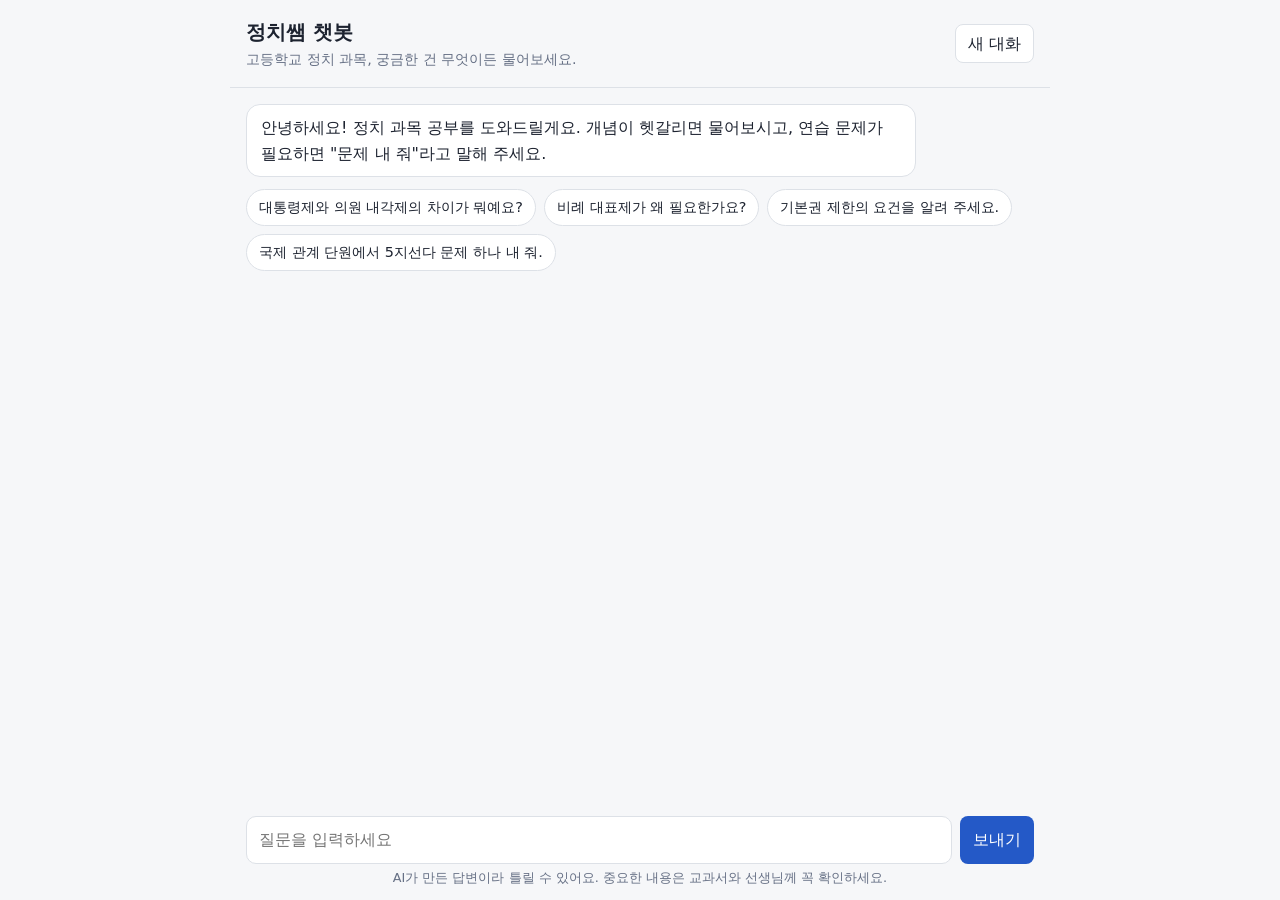
<file: static/index.html>
<!doctype html>
<html lang="ko">
<head>
  <meta charset="utf-8">
  <meta name="viewport" content="width=device-width, initial-scale=1">
  <title>정치쌤 챗봇</title>
  <link rel="icon" href="data:image/svg+xml,%3Csvg xmlns=%22http://www.w3.org/2000/svg%22 viewBox=%220 0 100 100%22%3E%3Ctext y=%22.9em%22 font-size=%2290%22%3E🏛️%3C/text%3E%3C/svg%3E">
  <link rel="stylesheet" href="/static/style.css">
  <script src="/static/vendor/marked-12.0.2.min.js"></script>
  <script src="/static/vendor/purify-3.1.6.min.js"></script>
</head>
<body>
  <header>
    <h1>정치쌤 챗봇</h1>
    <p>고등학교 정치 과목, 궁금한 건 무엇이든 물어보세요.</p>
    <button id="reset" type="button" title="대화를 처음부터 다시 시작해요">새 대화</button>
  </header>

  <main id="log" aria-live="polite">
    <div class="msg assistant">
      <div class="bubble">
        <p>안녕하세요! 정치 과목 공부를 도와드릴게요. 개념이 헷갈리면 물어보시고, 연습 문제가 필요하면 "문제 내 줘"라고 말해 주세요.</p>
      </div>
    </div>
    <div id="suggestions">
      <button type="button">대통령제와 의원 내각제의 차이가 뭐예요?</button>
      <button type="button">비례 대표제가 왜 필요한가요?</button>
      <button type="button">기본권 제한의 요건을 알려 주세요.</button>
      <button type="button">국제 관계 단원에서 5지선다 문제 하나 내 줘.</button>
    </div>
  </main>

  <form id="form">
    <textarea id="input" rows="1" placeholder="질문을 입력하세요" maxlength="4000" required></textarea>
    <button id="send" type="submit">보내기</button>
  </form>
  <p class="notice">AI가 만든 답변이라 틀릴 수 있어요. 중요한 내용은 교과서와 선생님께 꼭 확인하세요.</p>

  <script src="/static/app.js"></script>
</body>
</html>
</file>
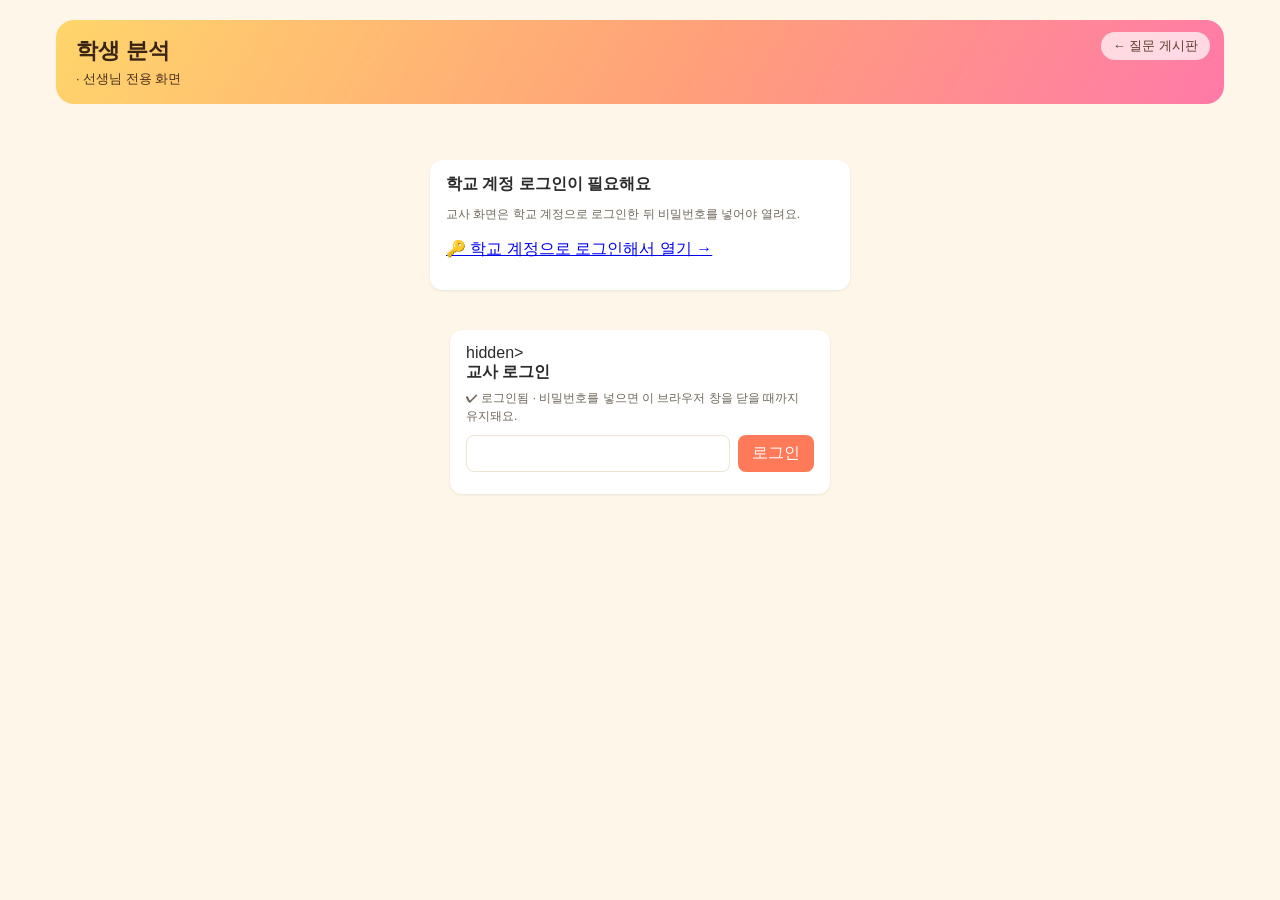
<file: board/Teacher.html>
<!DOCTYPE html>
<html lang="ko">
<head>
  <base target="_top">
  <meta charset="utf-8">
  <style>
    :root {
      --bg: #fdf6e9; --card: #fff; --ink: #2b2b2b; --muted: #6f675b; --line: #ece3d3;
      --accent: #ff7a59; --err: #c0392b; --surface: #fcfcfb;
      /* 그래프 색: 항목마다 고정된 순서로 씁니다 (색맹 구분 검증된 순서) */
      --s1: #2a78d6; --s2: #eb6834; --s3: #1baf7a; --s4: #eda100;
      --s5: #e87ba4; --s6: #008300; --s7: #6250d6; --s8: #e34948; --none: #c9c4ba; --nocomp: #a39c8f;
    }
    * { box-sizing: border-box; }
    body { margin: 0; color: var(--ink); background: var(--bg);
      font-family: -apple-system, "Apple SD Gothic Neo", "Malgun Gothic", "Noto Sans KR", sans-serif; }
    header { max-width: 1200px; margin: 0 auto; padding: 20px 16px 8px; }
    .hero { position: relative; border-radius: 18px; padding: 16px 20px;
      background: linear-gradient(120deg, #ffd56b 0%, #ff9f7a 55%, #ff7aa8 100%); }
    h1 { margin: 0; font-size: 22px; color: #3a2414; }
    .top-actions { position: absolute; top: 12px; right: 14px; display: flex; gap: 6px; }
    .back, #logout { font: inherit; font-size: 13px; text-decoration: none; color: #5a3d2b; cursor: pointer;
      background: rgba(255,255,255,.7); border: 0; border-radius: 999px; padding: 5px 12px; }
    .back:hover, #logout:hover { background: #fff; }
    @media (max-width: 520px) { .hero { padding-top: 40px; } }
    .sub { margin-top: 4px; font-size: 13px; color: #4a2e1c; }
    main { max-width: 1200px; margin: 0 auto; padding: 8px 16px 48px; }
    .panel { background: var(--card); border-radius: 12px; padding: 14px 16px; margin-bottom: 16px;
      box-shadow: 0 1px 3px rgba(0,0,0,.08); }
    h2 { margin: 0 0 10px; font-size: 16px; }
    .hint { font-size: 12px; color: var(--muted); margin: -4px 0 10px; line-height: 1.5; }
    input, select, button { font: inherit; }
    input, select { padding: 7px 9px; border: 1px solid var(--line); border-radius: 8px; background: #fff; max-width: 100%; }
    button { border: 0; border-radius: 8px; padding: 8px 14px; cursor: pointer; background: var(--accent); color: #fff; white-space: nowrap; }
    button.ghost { background: #f3ece0; color: #4a3b2c; }
    .err { color: var(--err); font-size: 14px; margin-top: 8px; }

    #gate { max-width: 380px; margin: 40px auto; }
    #gate .row { display: flex; gap: 8px; }
    #gate input { flex: 1; }

    .controls { display: flex; flex-wrap: wrap; gap: 10px 16px; align-items: center; }
    .controls label { word-break: keep-all; font-size: 13px; color: var(--muted); display: flex; gap: 6px; align-items: center; }
    .stats { display: flex; flex-wrap: wrap; gap: 10px; margin-top: 12px; }
    .stat { background: #faf5ec; border-radius: 10px; padding: 8px 14px; font-size: 13px; color: var(--muted); }
    .stat b { display: block; font-size: 20px; color: var(--ink); }

    .grid { display: grid; grid-template-columns: repeat(2, minmax(0, 1fr)); gap: 16px; align-items: start; }
    @media (max-width: 760px) { .grid { grid-template-columns: 1fr; } }
    /* 가로 막대그래프: 이름 | 막대(전체 질문 대비 비율) | 개수·비율 */
    .bars { --l1: #86b6ef; --l2: #5598e7; --l3: #2a78d6; --l4: #1c5cab; --l5: #184f95; --l6: #0d366b; }
    .brow { display: grid; grid-template-columns: minmax(84px, 36%) minmax(0, 1fr) 84px; gap: 10px; align-items: center;
      padding: 5px 6px; border-radius: 6px; font-size: 13px; }
    .brow.pickable { cursor: pointer; }
    .brow.pickable:hover, .brow.on { background: #f6efe3; }
    .bars.has-pick .brow:not(.on) .bar { opacity: .3; }
    .brow .name { word-break: keep-all; line-height: 1.35; }
    .brow .track { height: 14px; background: #f5f0e8; border-radius: 0 4px 4px 0; }
    .brow .bar { height: 100%; border-radius: 0 4px 4px 0; transition: opacity .15s; }
    .brow .n { color: var(--muted); text-align: right; font-variant-numeric: tabular-nums; white-space: nowrap; }
    .stack { display: grid; gap: 16px; }
    .stack .panel { margin-bottom: 0; }
    .grid { margin-bottom: 16px; }
    .grid > .panel { margin-bottom: 0; }
    .units { display: grid; grid-template-columns: 1fr; gap: 18px; }
    .units h3 { margin: 0 0 6px; font-size: 14px; }
    .empty { color: var(--muted); font-size: 13px; padding: 10px 0; }
    #tip { position: fixed; pointer-events: none; background: #2b2b2b; color: #fff; font-size: 12px;
      padding: 6px 9px; border-radius: 6px; display: none; z-index: 10; max-width: 300px; white-space: pre-line; }

    table { width: 100%; border-collapse: collapse; font-size: 13px; }
    th, td { text-align: left; padding: 7px 8px; border-bottom: 1px solid var(--line); vertical-align: top; }
    th { color: var(--muted); font-weight: 600; white-space: nowrap; }
    td.num { font-variant-numeric: tabular-nums; }
    td.nw { white-space: nowrap; }
    .pin { font-size: 12px; padding: 3px 8px; border-radius: 999px; white-space: nowrap; }
    .pin.on { background: var(--accent); color: #fff; }
    tr.pinned td { background: #fff4ec; }
    .groups { display: grid; grid-template-columns: repeat(auto-fill, minmax(300px, 1fr)); gap: 12px; margin-top: 12px; }
    .group { border: 1px solid var(--line); border-radius: 12px; padding: 12px; background: #fffdf9; }
    .group h3 { margin: 0 0 4px; font-size: 15px; display: flex; justify-content: space-between; gap: 8px; }
    .group h3 .cnt { font-size: 12px; color: var(--muted); font-weight: 400; white-space: nowrap; }
    .group .sum { font-size: 13px; color: #5a4a36; background: #fff4e0; border-radius: 8px; padding: 6px 8px; margin: 6px 0 8px; }
    .group ul { margin: 0; padding-left: 18px; font-size: 13px; line-height: 1.55; }
    .group li .who { color: var(--muted); font-size: 12px; }
    td.muted-cell { color: var(--muted); font-size: 12px; }
    tr.click { cursor: pointer; }
    tr.click:hover { background: #faf5ec; }
    .table-wrap { overflow-x: auto; }
    .chip { display: inline-block; font-size: 11px; padding: 1px 7px; border-radius: 999px; background: #f3ece0;
      color: #4a3b2c; margin: 1px 2px 1px 0; white-space: nowrap; }
    .q { line-height: 1.5; word-break: break-word; }
    /* 미분류 칸: 선생님이 직접 고르는 드롭다운 */
    select.fix { font-size: 12px; padding: 3px 6px; border: 1px dashed var(--accent); background: #fff8f4; max-width: 160px; }
    select.fix:disabled { opacity: .5; }
    /* 이미 분류된 칸: 눈에 덜 띄는 드롭다운으로 바꿀 수 있음 */
    select.fix.done { border: 1px solid transparent; background: transparent; padding: 3px 4px; color: var(--ink); cursor: pointer; }
    select.fix.done:hover, select.fix.done:focus { border-color: var(--line); background: #fff; }
    /* 역량: 체크박스로 여러 개 고르기 */
    .cpick { position: relative; display: inline-block; }
    .cpick > button { font: inherit; font-size: 12px; text-align: left; padding: 3px 6px; border-radius: 8px; cursor: pointer;
      background: transparent; color: var(--ink); border: 1px solid transparent; max-width: 220px; }
    .cpick > button:hover { border-color: var(--line); background: #fff; }
    .cpick.empty > button { border: 1px dashed var(--accent); background: #fff8f4; }
    .cpick .menu { position: fixed; z-index: 20; width: 230px; padding: 8px 10px;
      background: #fff; border: 1px solid var(--line); border-radius: 10px; box-shadow: 0 6px 18px rgba(0,0,0,.12); }
    .cpick .menu label { display: flex; gap: 6px; align-items: flex-start; font-size: 12px; padding: 3px 0; cursor: pointer; }
    .cpick .menu label.none { border-top: 1px solid var(--line); margin-top: 4px; padding-top: 7px; }
    .cpick .menu .row { display: flex; justify-content: flex-end; gap: 6px; margin-top: 8px; }
    .cpick .menu button { font-size: 12px; padding: 4px 10px; }
    .fix-err { display: block; color: var(--err); font-size: 11px; margin-top: 2px; }
    .pick-note { font-size: 13px; margin-bottom: 8px; }
    .pick-note button { padding: 3px 10px; margin-left: 6px; font-size: 12px; }
  </style>
</head>
<body>
  <header>
    <div class="hero">
      <div class="top-actions">
        <? if (boardUrl) { ?><a class="back" href="<?= boardUrl ?>">← 질문 게시판</a><? } ?>
        <button type="button" id="logout" hidden>로그아웃</button>
      </div>
      <h1>학생 분석</h1>
      <div class="sub"><?= boardTitle ?> · 선생님 전용 화면</div>
    </div>
  </header>
  <main>
    <? if (!userEmail) { ?>
    <section class="panel" id="needLogin" style="max-width:420px;margin:40px auto">
      <h2>학교 계정 로그인이 필요해요</h2>
      <p class="hint" style="margin:0">교사 화면은 학교 계정으로 로그인한 뒤 비밀번호를 넣어야 열려요.</p>
      <? if (teacherLoginUrl) { ?><p><a href="<?= teacherLoginUrl ?>">🔑 학교 계정으로 로그인해서 열기 →</a></p><? } ?>
    </section>
    <? } ?>
    <section id="gate" class="panel"<? if (!userEmail) { ?> hidden<? } ?>>
      <h2>교사 로그인</h2>
      <p class="hint">✔ <?= userEmail ?> 로그인됨 · 비밀번호를 넣으면 이 브라우저 창을 닫을 때까지 유지돼요.</p>
      <form class="row" id="gateForm">
        <input id="pw" type="password" autocomplete="current-password" required>
        <button id="pwBtn">로그인</button>
      </form>
      <div class="err" id="gateErr"></div>
    </section>

    <div id="app" hidden>
      <section class="panel">
        <div class="controls">
          <label>보기
            <select id="fStudent"><option value="">학생 전체</option></select>
          </label>
          <label>과목
            <select id="fSubject"><option value="">전체</option></select>
          </label>
          <label>기간 <input type="date" id="fFrom"> ~ <input type="date" id="fTo"></label>
          <button class="ghost" id="reload">새로고침</button>
        </div>
        <div class="stats" id="stats"></div>
      </section>

      <!-- 왼쪽: 역량 · 과목 · 인지적 수준 / 오른쪽: 대단원별 비중 (세로로 길게) -->
      <div class="grid">
        <div class="stack">
          <section class="panel">
            <h2>사회과 교과 역량</h2>
            <div id="cComp"></div>
          </section>
          <section class="panel">
            <h2>질문 과목</h2>
            <div id="cCategory"></div>
          </section>
          <section class="panel">
            <h2>인지적 수준</h2>
            <div id="cLevel"></div>
          </section>
        </div>
        <section class="panel">
          <h2>대단원별 비중</h2>
          <div class="units" id="cUnits"></div>
        </section>
      </div>

      <section class="panel" id="studentsPanel">
        <h2>학생별 현황</h2>
        <p class="hint">이름을 누르면 그 학생의 분석을 볼 수 있어요. ✔는 학교 계정으로 로그인해서 쓴 학생이에요 (계정으로 묶여서 이름을 다르게 써도 같은 학생으로 보여요).</p>
        <div class="table-wrap"><table id="students"></table></div>
      </section>

      <section class="panel">
        <h2>비슷한 질문 묶기</h2>
        <button type="button" id="groupBtn">🧩 지금 보이는 질문 묶기</button>
        <div class="err" id="groupErr"></div>
        <div class="groups" id="groups"></div>
      </section>

      <section class="panel">
        <h2>질문 목록</h2>
        <p class="hint">그래프의 막대를 누르면 해당 질문만 보여요. 미분류 칸은 드롭다운에서 골라 직접 분류할 수 있어요. 분류는 AI가 한 것이라 틀릴 수 있어요.</p>
        <div class="pick-note" id="pickNote"></div>
        <div class="table-wrap"><table id="questions"></table></div>
      </section>

      <section class="panel">
        <h2>댓글 목록</h2>
        <div class="pick-note" id="pickNoteC"></div>
        <div class="table-wrap"><table id="comments"></table></div>
      </section>
    </div>
  </main>
  <div id="tip"></div>

  <script>
    var SLOTS = ['var(--s1)', 'var(--s2)', 'var(--s3)', 'var(--s4)', 'var(--s5)', 'var(--s6)', 'var(--s7)', 'var(--s8)'];
    var NONE = '미분류';
    var NOCOMP = '드러난 역량 없음';
    var HIGH_LEVELS = ['분석', '종합', '평가'];
    var data = null;
    var state = { student: '', subject: '', from: '', to: '', pick: null };

    function $(id) { return document.getElementById(id); }
    function el(tag, attrs, kids) {
      var n = document.createElement(tag);
      Object.keys(attrs || {}).forEach(function (k) {
        if (k === 'text') n.textContent = attrs[k];
        else if (k === 'cls') n.className = attrs[k];
        else if (k.indexOf('on') === 0) n.addEventListener(k.slice(2), attrs[k]);
        else n.setAttribute(k, attrs[k]);
      });
      (kids || []).forEach(function (c) { if (c) n.appendChild(typeof c === 'string' ? document.createTextNode(c) : c); });
      return n;
    }
    function store(k, v) { try { if (v == null) sessionStorage.removeItem(k); else sessionStorage.setItem(k, v); } catch (e) {} }
    function load(k) { try { return sessionStorage.getItem(k); } catch (e) { return null; } }
    function localDate(iso) {
      var d = new Date(iso);
      if (isNaN(d)) return '';
      return d.getFullYear() + '-' + ('0' + (d.getMonth() + 1)).slice(-2) + '-' + ('0' + d.getDate()).slice(-2);
    }

    /* ── 비밀번호 ── */
    function openAnalysis(pw) {
      $('pwBtn').disabled = true;
      $('gateErr').textContent = '';
      google.script.run
        .withSuccessHandler(function (res) {
          $('pwBtn').disabled = false;
          store('teacherPw', pw);
          data = res;
          prepareComments();
          $('gate').hidden = true;
          $('app').hidden = false;
          $('logout').hidden = false;
          setupControls();
          render();
        })
        .withFailureHandler(function (err) {
          $('pwBtn').disabled = false;
          store('teacherPw', null);
          $('gate').hidden = false;
          $('app').hidden = true;
          $('logout').hidden = true;
          $('gateErr').textContent = (err && err.message || String(err)).replace(/^Error:\s*/, '');
        })
        .getAnalysis(pw);
    }
    $('logout').addEventListener('click', function () {
      store('teacherPw', null);
      data = null;
      $('app').hidden = true;
      $('logout').hidden = true;
      $('gate').hidden = false;
      $('pw').value = '';
      $('pw').focus();
    });
    $('gateForm').addEventListener('submit', function (e) { e.preventDefault(); openAnalysis($('pw').value); });
    $('reload').addEventListener('click', function () { var pw = load('teacherPw'); if (pw) openAnalysis(pw); });
    var LOGGED_IN = <?!= JSON.stringify(!!userEmail) ?>;
    (function () {
      if (!LOGGED_IN) return; // 학교 계정으로 로그인하지 않으면 비밀번호 단계로 가지 않음 (서버에서도 막음)
      var pw = load('teacherPw'); if (pw) openAnalysis(pw); else $('pw').focus();
    })();

    /* ── 필터 ── */
    /** 학생 댓글에 댓글이 달린 글의 과목·대단원·질문을 붙여 둡니다. */
    function prepareComments() {
      var byId = {};
      data.posts.forEach(function (p) { p.kind = 'post'; byId[p.id] = p; });
      data.comments = (data.comments || []).filter(function (c) { return byId[c.postId]; });
      data.comments.forEach(function (c) {
        var p = byId[c.postId];
        c.kind = 'comment';
        // 선생님이 따로 정하지 않았으면 질문의 과목·대단원을 따릅니다.
        if (!c.ownSubject) { c.category = p.category; c.unit = p.unit; }
        c.postText = p.text;
      });
      prepareIdentity();
    }

    /**
     * 학생 구분: 학교 계정으로 쓴 글은 계정(이메일)으로 같은 학생으로 묶고 이름 뒤에 ✔를 붙입니다.
     * 익명 주소로 쓴 글은 입력한 이름으로 구분합니다.
     */
    var whoNames = {};
    function prepareIdentity() {
      var latest = {};
      whoNames = {};
      data.posts.concat(data.comments).forEach(function (x) {
        x.who = x.email ? 'e:' + x.email : 'n:' + x.author;
        if (!x.email) { whoNames[x.who] = x.author; return; }
        var named = x.author && x.author !== '익명';
        var cur = latest[x.who];
        if (!cur || (named && (!cur.named || x.createdAt > cur.at))) latest[x.who] = { name: x.author, at: x.createdAt, named: named };
      });
      Object.keys(latest).forEach(function (k) {
        var l = latest[k];
        whoNames[k] = (l.named ? l.name : k.slice(2).split('@')[0]) + ' ✔';
      });
      data.posts.concat(data.comments).forEach(function (x) { x.whoName = whoNames[x.who]; });
    }
    function whoCell(x) {
      return el('td', { cls: 'nw', text: x.whoName, title: x.email ? '학교 계정: ' + x.email : '익명 주소에서 입력한 이름' });
    }

    function setupControls() {
      var names = {}, cnames = {};
      data.posts.forEach(function (p) { names[p.who] = (names[p.who] || 0) + 1; });
      data.comments.forEach(function (c) { cnames[c.who] = (cnames[c.who] || 0) + 1; if (!names[c.who]) names[c.who] = 0; });
      var sel = $('fStudent');
      var keep = state.student;
      sel.innerHTML = '';
      sel.appendChild(el('option', { value: '', text: '학생 전체' }));
      Object.keys(names).sort(function (a, b) { return whoNames[a].localeCompare(whoNames[b], 'ko'); }).forEach(function (n) {
        sel.appendChild(el('option', { value: n, text: whoNames[n] + ' (질문 ' + names[n] + (cnames[n] ? ' · 댓글 ' + cnames[n] : '') + ')' }));
      });
      sel.value = names[keep] !== undefined ? keep : '';
      state.student = sel.value;

      var sub = $('fSubject');
      if (sub.options.length === 1) data.categories.forEach(function (c) { sub.appendChild(el('option', { value: c, text: c })); });
    }
    $('fStudent').addEventListener('change', function () { state.student = this.value; state.pick = null; render(); });
    $('fSubject').addEventListener('change', function () { state.subject = this.value; state.pick = null; render(); });
    $('fFrom').addEventListener('change', function () { state.from = this.value; render(); });
    $('fTo').addEventListener('change', function () { state.to = this.value; render(); });

    function basePosts() { return baseFilter(data.posts); }
    function baseComments() { return baseFilter(data.comments); }
    function baseFilter(list) {
      return list.filter(function (p) {
        if (state.student && p.who !== state.student) return false;
        if (state.subject && p.category !== state.subject) return false;
        var d = localDate(p.createdAt);
        if (state.from && d < state.from) return false;
        if (state.to && d > state.to) return false;
        return true;
      });
    }
    function matchesPick(p) {
      var k = state.pick;
      if (!k) return true;
      if (k.type === 'category') return (p.category || NONE) === k.value;
      if (k.type === 'level') return (p.level || NONE) === k.value;
      if (k.type === 'unit') return p.category === k.subject && (p.unit || NONE) === k.value;
      if (k.type === 'comp') {
        if (k.value === NOCOMP) return p.noCompetency;
        if (k.value === NONE) return !p.competencies.length && !p.noCompetency;
        return p.competencies.indexOf(k.value) !== -1;
      }
      return true;
    }
    function setPick(pick) {
      var same = state.pick && pick && state.pick.type === pick.type && state.pick.value === pick.value &&
        state.pick.subject === pick.subject;
      state.pick = same ? null : pick;
      render();
    }

    // 막대가 아닌 빈 곳(그래프 칸의 여백, 제목, 화면 배경)을 누르면 선택을 풀고 전체 질문을 보여 줍니다.
    // 질문 목록·학생 표·필터 같은 곳을 누를 때는 그대로 둡니다.
    document.addEventListener('click', function (e) {
      // 역량 체크박스 목록은 바깥을 누르면 닫습니다.
      if (!e.target.closest('.cpick')) document.querySelectorAll('.cpick .menu').forEach(function (m) { m.remove(); });
      if (!state.pick || !data) return;
      if (e.target.closest('.brow.pickable, button, select, input, a, label, #questions, #comments, #students, #groups')) return;
      setPick(null);
    });
    window.addEventListener('scroll', function () {
      document.querySelectorAll('.cpick .menu').forEach(function (m) { if (m.place) m.place(); });
    }, true);

    /* ── 비슷한 질문 묶기 ── */
    var visiblePosts = [];
    $('groupBtn').addEventListener('click', function () {
      var btn = this;
      $('groupErr').textContent = '';
      if (visiblePosts.length < 2) { $('groupErr').textContent = '묶을 질문이 2개 이상 있어야 해요.'; return; }
      btn.disabled = true;
      btn.textContent = '묶는 중… (질문이 많으면 30초쯤 걸려요)';
      google.script.run
        .withSuccessHandler(function (groups) { btn.disabled = false; btn.textContent = '🧩 지금 보이는 질문 묶기'; renderGroups(groups); })
        .withFailureHandler(function (e) {
          btn.disabled = false; btn.textContent = '🧩 지금 보이는 질문 묶기';
          $('groupErr').textContent = (e && e.message || String(e)).replace(/^Error:\s*/, '');
        })
        .groupQuestions(load('teacherPw'), visiblePosts.map(function (p) { return p.id; }));
    });
    function renderGroups(groups) {
      var box = $('groups');
      box.innerHTML = '';
      groups.forEach(function (g) {
        var items = g.ids.map(postById).filter(Boolean);
        var likes = items.reduce(function (a, p) { return a + (p.likes || 0); }, 0);
        box.appendChild(el('div', { cls: 'group' }, [
          el('h3', {}, [g.title, el('span', { cls: 'cnt', text: '질문 ' + items.length + '개' + (likes ? ' · 🙋 ' + likes : '') })]),
          g.summary ? el('div', { cls: 'sum', text: g.summary }) : null,
          el('ul', {}, items.map(function (p) {
            return el('li', {}, [p.text + ' ', el('span', { cls: 'who', text: '— ' + p.whoName + (p.likes ? ' · 🙋 ' + p.likes : '') })]);
          }))
        ]));
      });
    }

    /* ── 그리기 ── */
    function render() {
      var posts = basePosts();
      var comments = baseComments();
      $('fStudent').value = state.student;
      renderStats(posts, comments);
      renderCategory(posts);
      renderComp(comments); // 역량은 학생 댓글로만 봅니다
      renderLevels(posts.concat(comments));
      renderUnits(posts);
      renderStudents(posts, comments);
      // 역량 막대를 고르면 질문 목록은 그대로 두고 댓글 목록만 거릅니다 (질문은 역량을 보지 않음).
      var commentOnly = state.pick && state.pick.type === 'comp';
      visiblePosts = commentOnly ? posts : posts.filter(matchesPick);
      renderQuestions(visiblePosts);
      renderComments(comments.filter(matchesPick));
    }

    function renderStats(posts, comments) {
      var authors = {};
      posts.forEach(function (p) { authors[p.who] = 1; });
      var box = $('stats');
      box.innerHTML = '';
      var leveled = posts.concat(comments).filter(function (p) { return p.level; });
      var high = leveled.filter(function (p) { return HIGH_LEVELS.indexOf(p.level) !== -1; }).length;
      [['질문', posts.length + '개'], state.student ? null : ['질문한 학생', Object.keys(authors).length + '명'],
        ['학생 댓글', comments.length + '개'],
        leveled.length ? ['높은 수준(분석·종합·평가) 질문·댓글', Math.round(high / leveled.length * 100) + '%'] : null
      ].forEach(function (s) {
        if (s) box.appendChild(el('div', { cls: 'stat' }, [el('b', { text: s[1] }), s[0]]));
      });
    }

    /** keys 순서대로 고정 색을 줍니다. 8개를 넘는 항목은 회색 '기타'로 묶고, 미분류는 맨 뒤에 회색으로 둡니다. */
    function slicesFor(keys, counts, keepEmpty) {
      var slices = [], other = 0;
      keys.forEach(function (k, i) {
        if (!counts[k] && !keepEmpty) return;
        if (i < SLOTS.length) slices.push({ key: k, label: k, count: counts[k] || 0, color: SLOTS[i] });
        else other += counts[k];
      });
      if (other) slices.push({ key: '기타', label: '기타', count: other, color: 'var(--none)', noPick: true });
      if (counts[NONE]) slices.push({ key: NONE, label: NONE, count: counts[NONE], color: 'var(--none)' });
      return slices;
    }

    function renderCategory(posts) {
      var counts = {};
      posts.forEach(function (p) { var k = p.category || NONE; counts[k] = (counts[k] || 0) + 1; });
      bars($('cCategory'), slicesFor(data.categories, counts, true), posts.length, 'category', '', true);
    }

    /** 학생 댓글만 셉니다. 막대 길이는 전체 학생 댓글 중 비율입니다. */
    function renderComp(posts) {
      var counts = {};
      posts.forEach(function (p) {
        if (p.noCompetency) counts[NOCOMP] = (counts[NOCOMP] || 0) + 1;
        else if (!p.competencies.length) counts[NONE] = (counts[NONE] || 0) + 1;
        p.competencies.forEach(function (c) { counts[c] = (counts[c] || 0) + 1; });
      });
      // 역량과 '드러난 역량 없음'은 0개라도 항상 모두 보여 줍니다.
      var slices = slicesFor(data.competencies.map(function (c) { return c.name; }), counts, true);
      var at = slices.length && slices[slices.length - 1].key === NONE ? slices.length - 1 : slices.length;
      slices.splice(at, 0, { key: NOCOMP, label: NOCOMP, count: counts[NOCOMP] || 0, color: 'var(--nocomp)' });
      bars($('cComp'), slices, posts.length, 'comp', '', true);
    }

    /** 인지적 수준은 순서가 있는 단계라, 비어 있는 단계도 순서대로 모두 보여 주고 높을수록 진한 색으로 칠합니다. */
    function renderLevels(posts) {
      var counts = {};
      posts.forEach(function (p) { var k = p.level || NONE; counts[k] = (counts[k] || 0) + 1; });
      var rows = data.levels.map(function (l, i) {
        return { key: l.name, label: l.name, count: counts[l.name] || 0, desc: l.desc, color: 'var(--l' + (i + 1) + ')' };
      });
      if (counts[NONE]) rows.push({ key: NONE, label: NONE, count: counts[NONE], desc: '아직 분류되지 않은 질문', color: 'var(--none)' });
      bars($('cLevel'), rows, posts.length, 'level', '', true);
    }

    /** 과목마다 대단원을 모두 보여 줍니다. 질문이 없는 대단원·과목도 0개 · 0%로 나옵니다. */
    function renderUnits(posts) {
      var box = $('cUnits');
      box.innerHTML = '';
      data.categories.forEach(function (cat) {
        if (state.subject && state.subject !== cat) return;
        var mine = posts.filter(function (p) { return p.category === cat; });
        var counts = {};
        mine.forEach(function (p) { var k = p.unit || NONE; counts[k] = (counts[k] || 0) + 1; });
        var wrap = el('div', {}, [el('h3', { text: cat + ' · ' + mine.length + '개' })]);
        var holder = el('div');
        wrap.appendChild(holder);
        box.appendChild(wrap);
        bars(holder, slicesFor(data.units[cat] || [], counts, true), mine.length, 'unit', cat, true);
      });
    }

    /**
     * 가로 막대그래프. 막대 길이는 전체 질문 대비 비율이고, 줄을 누르면 질문 목록이 그 항목으로 걸러집니다.
     * keepEmpty가 아니면 0개인 항목은 숨깁니다.
     */
    function bars(box, rows, total, type, subject, keepEmpty) {
      box.innerHTML = '';
      if (!keepEmpty) rows = rows.filter(function (r) { return r.count; });
      if (!rows.length || (!total && !keepEmpty)) { box.appendChild(el('div', { cls: 'empty', text: '표시할 질문이 없어요.' })); return; }
      var pick = state.pick && state.pick.type === type && (state.pick.subject || '') === (subject || '') ? state.pick.value : null;
      var wrap = el('div', { cls: 'bars' + (pick ? ' has-pick' : ''), role: 'list' });
      rows.forEach(function (r) {
        var row = el('div', { cls: 'brow' + (r.noPick ? '' : ' pickable') + (pick === r.key ? ' on' : ''), role: 'listitem' }, [
          el('span', { cls: 'name', text: r.label }),
          el('div', { cls: 'track' }, [el('div', { cls: 'bar', style: 'width:' + (total ? Math.min(100, r.count / total * 100) : 0) + '%;background:' + r.color })]),
          el('span', { cls: 'n', text: r.count + '개 · ' + pct(r.count, total) })
        ]);
        if (!r.noPick) row.addEventListener('click', function () { setPick({ type: type, value: r.key, subject: subject }); });
        hover(row, r, total);
        wrap.appendChild(row);
      });
      box.appendChild(wrap);
    }
    function pct(n, total) { return (total ? Math.round(n / total * 100) : 0) + '%'; }
    function hover(node, s, total) {
      var tip = $('tip');
      node.addEventListener('mousemove', function (e) {
        tip.textContent = s.label + ' · ' + s.count + '개 (' + pct(s.count, total) + ')' + (s.desc ? '\n' + s.desc : '');
        tip.style.display = 'block';
        tip.style.left = Math.min(e.clientX + 12, window.innerWidth - tip.offsetWidth - 8) + 'px';
        tip.style.top = (e.clientY + 12) + 'px';
      });
      node.addEventListener('mouseleave', function () { tip.style.display = 'none'; });
    }

    function topKey(counts) {
      var best = '', n = 0;
      Object.keys(counts).forEach(function (k) { if (counts[k] > n) { best = k; n = counts[k]; } });
      return best;
    }

    function renderStudents(posts, comments) {
      $('studentsPanel').hidden = !!state.student;
      if (state.student) return;
      var by = {};
      posts.forEach(function (p) {
        var s = student(by, p.who);
        s.n++;
        if (p.category) s.cat[p.category] = (s.cat[p.category] || 0) + 1;
        if (p.level) {
          s.lv[p.level] = (s.lv[p.level] || 0) + 1;
          s.leveled++;
          if (HIGH_LEVELS.indexOf(p.level) !== -1) s.high++;
        }
      });
      comments.forEach(function (c) {
        var s = student(by, c.who);
        s.nc++;
        c.competencies.forEach(function (x) { s.comp[x] = (s.comp[x] || 0) + 1; });
        if (c.level) {
          s.lv[c.level] = (s.lv[c.level] || 0) + 1;
          s.leveled++;
          if (HIGH_LEVELS.indexOf(c.level) !== -1) s.high++;
        }
      });
      var rows = Object.keys(by).map(function (k) { return by[k]; })
        .sort(function (a, b) { return b.n - a.n || b.nc - a.nc || a.name.localeCompare(b.name, 'ko'); });
      var t = $('students');
      t.innerHTML = '';
      t.appendChild(el('tr', {}, ['이름', '질문', '댓글', '많이 물은 과목', '주로 드러난 역량', '주된 인지적 수준', '높은 수준 질문 비중'].map(function (h) { return el('th', { text: h }); })));
      if (!rows.length) { t.appendChild(el('tr', {}, [el('td', { colspan: 7, cls: 'empty', text: '질문이 없어요.' })])); return; }
      rows.forEach(function (s) {
        t.appendChild(el('tr', { cls: 'click', onclick: function () { state.student = s.key; state.pick = null; render(); window.scrollTo(0, 0); } }, [
          el('td', { cls: 'nw', text: s.name }), el('td', { cls: 'num', text: String(s.n) }), el('td', { cls: 'num', text: String(s.nc) }),
          el('td', { text: topKey(s.cat) || '-' }), el('td', { text: topKey(s.comp) || '-' }),
          el('td', { cls: 'nw', text: topKey(s.lv) || '-' }),
          el('td', { cls: 'num', text: s.leveled ? pct(s.high, s.leveled) : '-' })
        ]));
      });
    }

    /**
     * 과목 칸과 대단원 칸 (두 칸). 드롭다운으로 고르거나 바꿉니다.
     * 댓글은 처음엔 질문의 과목을 따르고, 댓글 줄에서 바꾸면 그 댓글만 바뀝니다 (질문과 게시판은 그대로).
     */
    function subjectCells(item) {
      var p = item;
      var cat = el('td', { cls: 'nw' }, [fixSelect(p, 'category', '과목 고르기', data.categories.map(function (c) { return [c, c]; }), p.category)]);
      var units = data.units[p.category] || [];
      var unit = p.category && units.length
        ? el('td', { cls: 'nw' }, [fixSelect(p, 'unit', '대단원 고르기', units.map(function (u) { return [u, u]; }), p.unit)])
        : el('td', { cls: 'muted-cell', text: p.category ? '-' : '과목을 먼저 골라 주세요' });
      return [cat, unit];
    }

    /**
     * 분류 드롭다운. 미분류면 점선으로 눈에 띄게, 이미 분류된 것은 현재 값이 골라진 채로 보이고 바꿀 수 있습니다.
     * 고르면 바로 시트에 저장합니다.
     */
    function fixSelect(item, field, placeholder, options, current) {
      var sel = el('select', { cls: 'fix' + (current ? ' done' : ''), 'aria-label': placeholder });
      if (!current) sel.appendChild(el('option', { value: '', text: placeholder + ' ▾' }));
      options.forEach(function (o) { sel.appendChild(el('option', { value: o[0], text: o[1] })); });
      sel.value = current || '';
      var wrap = el('span', {}, [sel]);
      sel.addEventListener('change', function () {
        if (!sel.value || sel.value === current) return;
        sel.disabled = true;
        save(item, field, sel.value, wrap, function () { sel.disabled = false; sel.value = current || ''; });
      });
      return wrap;
    }

    /** 역량 칸: 누르면 체크박스 목록이 열리고, 여러 개를 골라 저장합니다. '드러난 역량 없음'은 다른 것과 함께 고를 수 없습니다. */
    function compPicker(item) {
      var empty = !item.competencies.length && !item.noCompetency;
      var wrap = el('span', { cls: 'cpick' + (empty ? ' empty' : '') });
      var label = item.competencies.length ? item.competencies.join(', ') : item.noCompetency ? '없음' : '역량 고르기';
      var btn = el('button', { type: 'button', text: label + ' ▾', 'aria-haspopup': 'true' });
      wrap.appendChild(btn);
      btn.addEventListener('click', function () {
        var open = wrap.querySelector('.menu');
        document.querySelectorAll('.cpick .menu').forEach(function (m) { m.remove(); });
        if (open) return;
        var menu = el('div', { cls: 'menu' });
        var boxes = data.competencies.map(function (c) {
          var cb = el('input', { type: 'checkbox', value: c.name });
          cb.checked = item.competencies.indexOf(c.name) !== -1;
          menu.appendChild(el('label', {}, [cb, c.name]));
          return cb;
        });
        var none = el('input', { type: 'checkbox', value: '없음' });
        none.checked = item.noCompetency;
        menu.appendChild(el('label', { cls: 'none' }, [none, NOCOMP]));
        none.addEventListener('change', function () { if (none.checked) boxes.forEach(function (b) { b.checked = false; }); });
        boxes.forEach(function (b) { b.addEventListener('change', function () { if (b.checked) none.checked = false; }); });
        var ok = el('button', { type: 'button', text: '저장' });
        var cancel = el('button', { type: 'button', cls: 'ghost', text: '닫기', onclick: function () { menu.remove(); } });
        ok.addEventListener('click', function () {
          var picked = boxes.filter(function (b) { return b.checked; }).map(function (b) { return b.value; });
          var value = none.checked ? '없음' : picked.join(', ');
          if (!value) { menu.remove(); return; }
          ok.disabled = true;
          save(item, 'competencies', value, wrap, function () { ok.disabled = false; });
        });
        menu.appendChild(el('div', { cls: 'row' }, [cancel, ok]));
        wrap.appendChild(menu);
        // 표 칸에 잘리지 않게 화면 기준으로 띄웁니다 (아래 공간이 부족하면 위로). 스크롤하면 버튼을 따라갑니다.
        menu.place = function () {
          var r = btn.getBoundingClientRect();
          var h = menu.offsetHeight;
          menu.style.left = Math.max(8, Math.min(r.left, window.innerWidth - menu.offsetWidth - 8)) + 'px';
          menu.style.top = (r.bottom + 4 + h > window.innerHeight ? Math.max(8, r.top - 4 - h) : r.bottom + 4) + 'px';
        };
        menu.place();
      });
      return wrap;
    }

    function save(item, field, value, wrap, onFail) {
      google.script.run
        .withSuccessHandler(function (saved) { applyFix(item, field, saved); render(); })
        .withFailureHandler(function (err) {
          onFail();
          var old = wrap.querySelector('.fix-err');
          if (old) old.remove();
          wrap.appendChild(el('span', { cls: 'fix-err', text: (err && err.message || String(err)).replace(/^Error:\s*/, '') }));
        })
        .setClassification(load('teacherPw'), item.kind, item.id, field, value);
    }

    /** 저장된 분류를 화면 데이터에도 반영합니다 (다시 불러오지 않고 바로 그래프에 반영). */
    function applyFix(item, field, saved) {
      if (field === 'competencies') {
        item.noCompetency = saved === '없음';
        item.competencies = item.noCompetency ? [] : saved.split(', ');
        return;
      }
      item[field] = saved;
      if (field === 'category' && (data.units[saved] || []).indexOf(item.unit) === -1) item.unit = '';
      if (item.kind === 'comment') {
        if (field === 'category' || field === 'unit') item.ownSubject = true; // 이 댓글만 따로 정함
        return;
      }
      // 질문의 과목이 바뀌면, 따로 정하지 않은 댓글도 따라갑니다.
      if (field === 'category' || field === 'unit') {
        data.comments.forEach(function (c) {
          if (c.postId === item.id && !c.ownSubject) { c.category = item.category; c.unit = item.unit; }
        });
      }
    }

    function postById(id) {
      for (var i = 0; i < data.posts.length; i++) if (data.posts[i].id === id) return data.posts[i];
      return null;
    }

    function student(by, name) {
      return by[name] = by[name] || { key: name, name: whoNames[name] || name, n: 0, nc: 0, cat: {}, comp: {}, lv: {}, high: 0, leveled: 0 };
    }

    function pickNote(box, what) {
      box.innerHTML = '';
      if (!state.pick) return;
      box.appendChild(document.createTextNode('"' + (state.pick.subject ? state.pick.subject + ' · ' : '') + state.pick.value + '" ' + what + '만 보는 중'));
      box.appendChild(el('button', { cls: 'ghost', text: '전체 보기', onclick: function () { setPick(null); } }));
    }
    function dateCell(p) { return el('td', { cls: 'nw', text: localDate(p.createdAt).slice(5).replace('-', '/') }); }
    function levelCell(p) {
      return el('td', {}, [fixSelect(p, 'level', '수준 고르기', data.levels.map(function (l) { return [l.name, l.name]; }), p.level)]);
    }
    function newestFirst(list) { return list.slice().sort(function (a, b) { return a.createdAt < b.createdAt ? 1 : -1; }); }
    function table(t, heads, rows, emptyText) {
      t.innerHTML = '';
      t.appendChild(el('tr', {}, heads.map(function (h) { return el('th', { text: h }); })));
      if (!rows.length) { t.appendChild(el('tr', {}, [el('td', { colspan: heads.length, cls: 'empty', text: emptyText })])); return; }
      rows.forEach(function (cells) { t.appendChild(el('tr', { cls: cells.rowClass || '' }, cells)); });
    }

    /** 질문 목록: 과목 · 대단원 · 인지적 수준 */
    function renderQuestions(posts) {
      if (state.pick && state.pick.type === 'comp') $('pickNote').innerHTML = ''; // 역량 선택은 댓글 목록에만 적용
      else pickNote($('pickNote'), '질문');
      var heads = ['날짜'].concat(state.student ? [] : ['이름']).concat(['과목', '대단원', '인지적 수준', '질문', '🙋 공감', '토론 주제']);
      table($('questions'), heads, newestFirst(posts).map(function (p) {
        var cells = [dateCell(p)];
        if (!state.student) cells.push(whoCell(p));
        cells = cells.concat(subjectCells(p));
        cells.push(levelCell(p));
        cells.push(el('td', { cls: 'q', text: p.text + (p.followUps ? '  (후속 댓글 ' + p.followUps + ')' : '') }));
        cells.push(el('td', { cls: 'num', text: String(p.likes || 0) }));
        cells.push(el('td', {}, [pinButton(p)]));
        if (data.pinned === p.id) cells.rowClass = 'pinned';
        return cells;
      }), '해당하는 질문이 없어요.');
    }

    /** 토론 주제 띄우기 버튼. 하나만 띄울 수 있고, 다시 누르면 내립니다. */
    function pinButton(p) {
      var on = data.pinned === p.id;
      var b = el('button', { type: 'button', cls: 'pin ' + (on ? 'on' : 'ghost'), text: on ? '📌 띄우는 중' : '📌 띄우기',
        title: on ? '게시판에서 내리기' : '게시판 맨 위에 토론 주제로 띄우기' });
      b.addEventListener('click', function () {
        b.disabled = true;
        google.script.run
          .withSuccessHandler(function (id) { data.pinned = id; render(); })
          .withFailureHandler(function (e) { b.disabled = false; alert((e && e.message || String(e)).replace(/^Error:\s*/, '')); })
          .setPinned(load('teacherPw'), on ? '' : p.id);
      });
      return b;
    }

    /** 댓글 목록: 원래 질문의 과목 · 대단원, 인지적 수준, 사회과 교과 역량 */
    function renderComments(comments) {
      pickNote($('pickNoteC'), '댓글');
      var heads = ['날짜'].concat(state.student ? [] : ['이름']).concat(['과목', '대단원', '인지적 수준', '사회과 교과 역량', '댓글']);
      table($('comments'), heads, newestFirst(comments).map(function (c) {
        var cells = [dateCell(c)];
        if (!state.student) cells.push(whoCell(c));
        cells = cells.concat(subjectCells(c));
        cells.push(levelCell(c), el('td', {}, [compPicker(c)]));
        cells.push(el('td', { cls: 'q', text: c.text }));
        return cells;
      }), '해당하는 댓글이 없어요.');
    }
  </script>
</body>
</html>
</file>
<file: static/style.css>
:root {
  --bg: #f6f7f9;
  --surface: #ffffff;
  --text: #1d2330;
  --muted: #667085;
  --border: #dde1e7;
  --accent: #2459c7;
  --accent-text: #ffffff;
  --user-bg: #2459c7;
  --user-text: #ffffff;
  --error: #b42318;
}
@media (prefers-color-scheme: dark) {
  :root {
    --bg: #12151b;
    --surface: #1c2029;
    --text: #e6e9ef;
    --muted: #98a2b3;
    --border: #2e3440;
    --accent: #6b9bff;
    --accent-text: #0d1220;
    --user-bg: #2f5fcf;
    --user-text: #ffffff;
    --error: #f97066;
  }
}

* { box-sizing: border-box; }
html, body { height: 100%; }
body {
  margin: 0 auto;
  max-width: 820px;
  display: flex;
  flex-direction: column;
  background: var(--bg);
  color: var(--text);
  font-family: "Pretendard", "Apple SD Gothic Neo", "Malgun Gothic", system-ui, sans-serif;
  line-height: 1.6;
  word-break: keep-all;
  overflow-wrap: anywhere;
}

header {
  display: grid;
  grid-template-columns: 1fr auto;
  align-items: center;
  padding: 16px;
  border-bottom: 1px solid var(--border);
}
header h1 { margin: 0; font-size: 1.25rem; }
header p { margin: 0; grid-column: 1; color: var(--muted); font-size: 0.9rem; }
header button { grid-row: 1 / span 2; grid-column: 2; }

button {
  font: inherit;
  cursor: pointer;
  border: 1px solid var(--border);
  background: var(--surface);
  color: var(--text);
  border-radius: 8px;
  padding: 6px 12px;
}
button:disabled { opacity: 0.5; cursor: default; }

#log { flex: 1; overflow-y: auto; padding: 16px; }

.msg { display: flex; margin-bottom: 12px; }
.msg.user { justify-content: flex-end; }
.bubble {
  max-width: 85%;
  padding: 10px 14px;
  border-radius: 14px;
  background: var(--surface);
  border: 1px solid var(--border);
  overflow-x: auto;
}
.msg.user .bubble {
  background: var(--user-bg);
  color: var(--user-text);
  border-color: transparent;
  white-space: pre-wrap;
}
.bubble > :first-child { margin-top: 0; }
.bubble > :last-child { margin-bottom: 0; }
.bubble table { border-collapse: collapse; margin: 8px 0; }
.bubble th, .bubble td { border: 1px solid var(--border); padding: 4px 8px; text-align: left; }
.bubble.pending::after { content: "답변을 준비하고 있어요…"; color: var(--muted); }
.bubble.error { color: var(--error); }

#suggestions { display: flex; flex-wrap: wrap; gap: 8px; }
#suggestions button { border-radius: 999px; font-size: 0.9rem; }

#form { display: flex; gap: 8px; padding: 12px 16px 4px; }
#input {
  flex: 1;
  resize: none;
  font: inherit;
  padding: 10px 12px;
  border-radius: 10px;
  border: 1px solid var(--border);
  background: var(--surface);
  color: var(--text);
}
#send { background: var(--accent); color: var(--accent-text); border-color: transparent; }

.notice { margin: 0; padding: 0 16px 12px; color: var(--muted); font-size: 0.8rem; text-align: center; }
</file>
